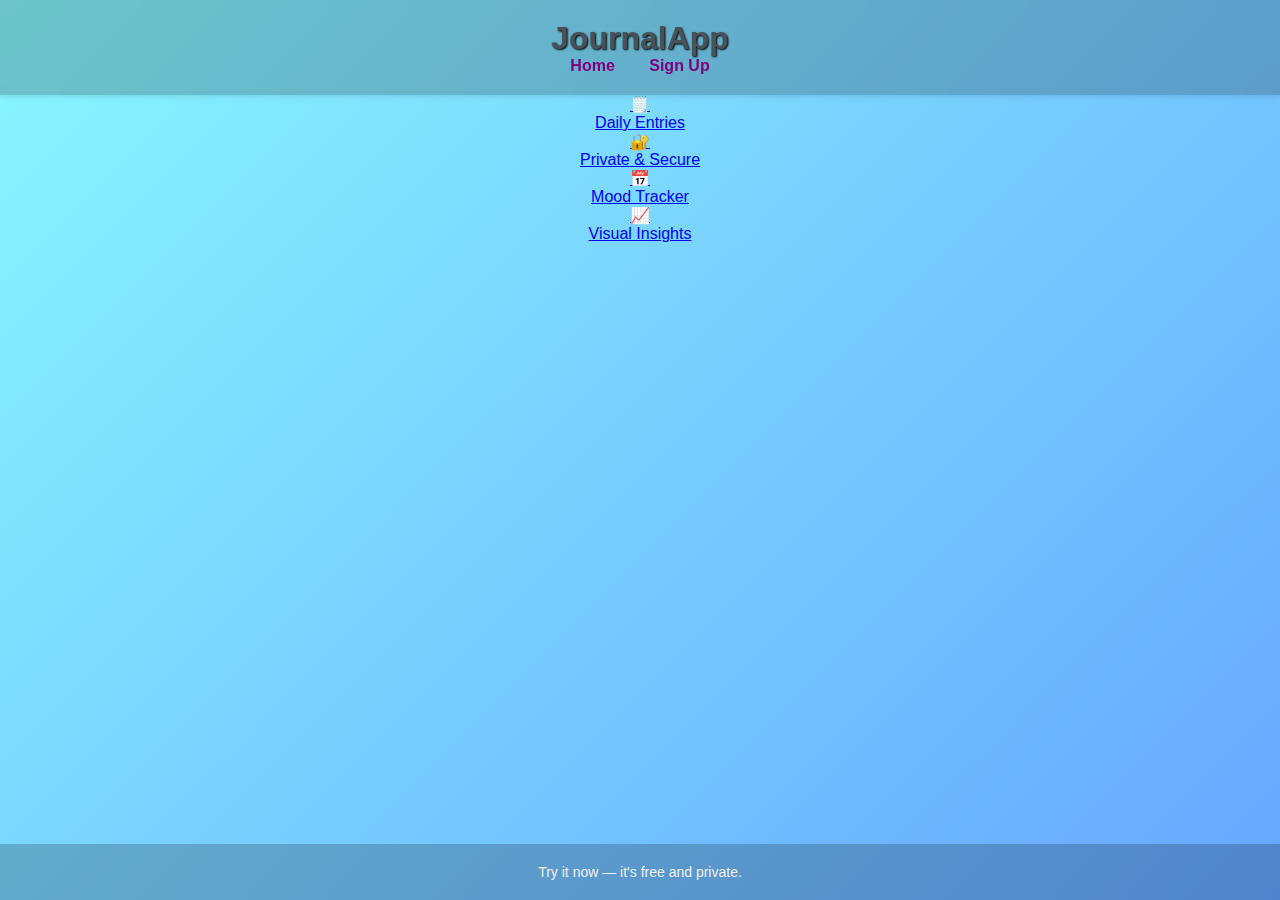
<file: features.html>
<!DOCTYPE html>
<html lang="en">
<head>
  <meta charset="UTF-8" />
  <title>Features – JournalApp</title>
  <link rel="stylesheet" href="style.css" />
</head>
<body>
  <header>
    <div class="logo">JournalApp</div>
    <nav>
      <a href="index.html">Home</a>
      <a href="signup.html">Sign Up</a>
    </nav>
  </header>
  <a href="dailyentries.html" class="feature">
    <p class="icon">🗒️</p>
    <p class="feature-text">Daily Entries</p>
  </a>
  <a href="privatesecure.html" class="feature">
    <p class="icon">🔐</p>
    <p class="feature-text">Private & Secure</p>
  </a>
  <a href="moodtracker.html" class="feature">
    <p class="icon">📅</p>
    <p class="feature-text">Mood Tracker</p>
  </a>
  <a href="visualinsights.html" class="feature">
    <p class="icon">📈</p>
    <p class="feature-text">Visual Insights</p>
  </a>
  

  <footer>
    Try it now — it's free and private.
  </footer>
</body>
</html>
</file>
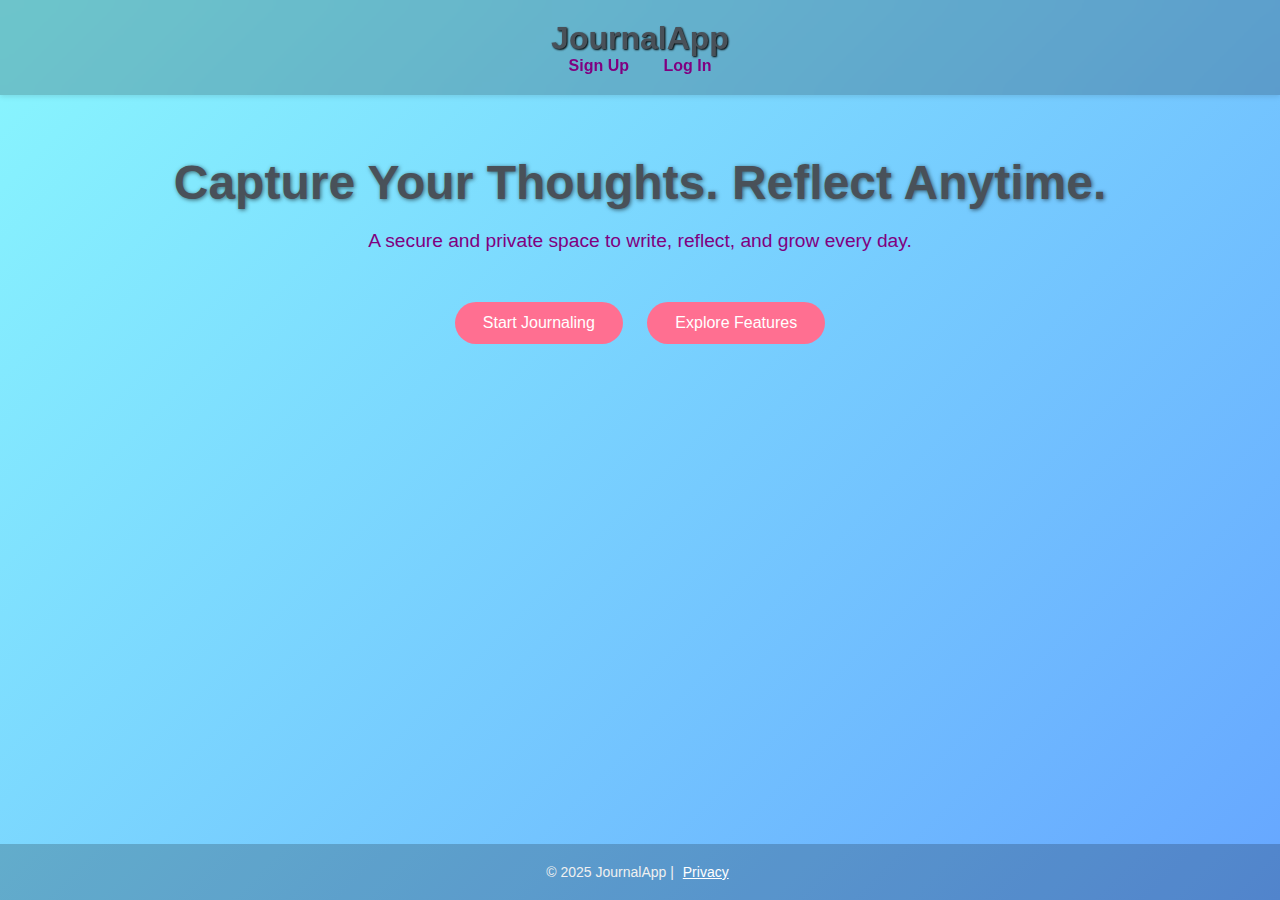
<file: home.html>
<!-- index.html -->
<!DOCTYPE html>
<html lang="en">
<head>
  <meta charset="UTF-8" />
  <meta name="viewport" content="width=device-width, initial-scale=1.0"/>
  <title>Journal App</title>
  <link rel="stylesheet" href="style.css" />
</head>
<body>

  <header>
    <div class="logo">JournalApp</div>
    <nav>
      <a href="signup.html">Sign Up</a>
      <a href="login.html">Log In</a>
    </nav>
  </header>

  <section class="hero">
    <h1>Capture Your Thoughts. Reflect Anytime.</h1>
    <p>A secure and private space to write, reflect, and grow every day.</p>
    <a href="jounal.html"><button>Start Journaling</button></a>
    <a href="features.html"><button>Explore Features</button></a>
  </section>

  <section class="features">
    <!-- Features as before -->
  </section>

  <footer>
    © 2025 JournalApp | <a href="privacy.html">Privacy</a> 
  </footer>

</body>
</html>
</file>
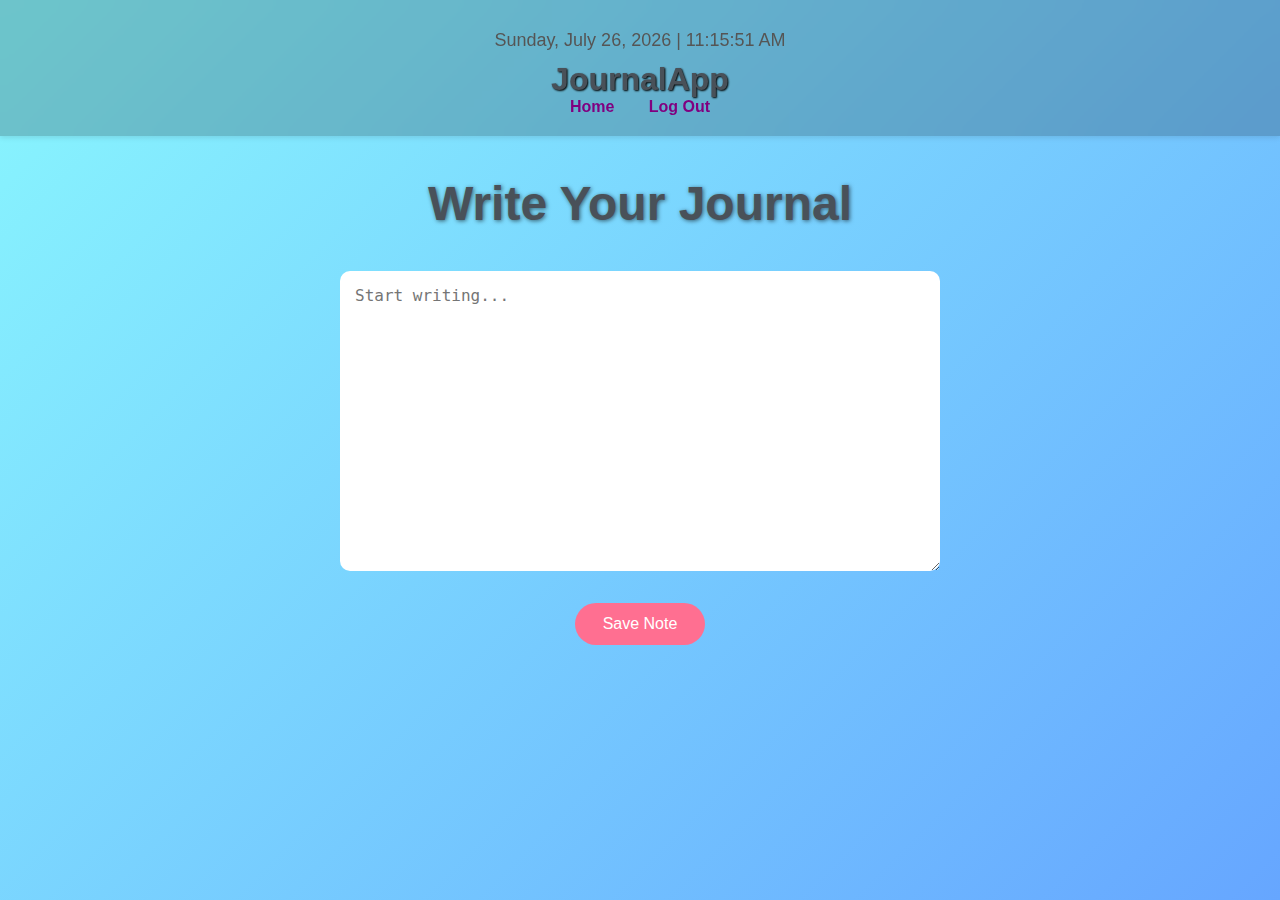
<file: journal.html>
<!DOCTYPE html>
<html lang="en">

<head>
  <meta charset="UTF-8" />
  <meta name="viewport" content="width=device-width, initial-scale=1.0" />
  <title>My Journal</title>
  <link rel="stylesheet" href="style.css" />
</head>
<style>
  .floating-icons {
    position: fixed;
    bottom: 20px;
    right: 20px;
    display: flex;
    flex-direction: column;
    gap: 10px;
    z-index: 1000;
  }

  .floating-icons img {
    width: 40px;
    height: 40px;
    border-radius: 8px;
    object-fit: cover;
    cursor: pointer;
    box-shadow: 0 2px 6px rgba(0, 0, 0, 0.2);
    transition: transform 0.2s ease;
  }

  .floating-icons img:hover {
    transform: scale(1.1);
  }
</style>

<body>
  <header>

    <div class="datetime" id="datetime">Loading date and time...</div>

    <div class="logo">JournalApp</div>
    <nav>
      <a href="index.html">Home</a>
      <a href="\index.html" onclick="logout()">Log Out</a>
    </nav>
  </header>

  <main style="padding: 40px;">
    <h2>Write Your Journal</h2>
    <textarea placeholder="Start writing..." rows="20" style="width:100%; font-size:16px;"></textarea>
    <br /><br />
    <button onclick="saveNote()">Save Note</button>
    <div id="savedNotes" class="notes-grid" style="margin-top: 30px;"></div>


  </main>
  <script>
    function logout() {
      localStorage.clear(); // Or sessionStorage.clear(); if you're using that
      window.location.href = "index.html"; // Redirect to home page after logout
    }
  </script>

  <script>
    function updateDateTime() {
      const now = new Date();
      const options = { weekday: 'long', year: 'numeric', month: 'long', day: 'numeric' };
      const dateStr = now.toLocaleDateString(undefined, options);
      const timeStr = now.toLocaleTimeString();
      document.getElementById('datetime').textContent = `${dateStr} | ${timeStr}`;
    }

    updateDateTime();
    setInterval(updateDateTime, 1000); 
  </script>
  <script>
    function saveNote() {
      const note = document.querySelector("textarea").value.trim();
      if (!note) {
        alert("Note is empty!");
        return;
      }

      const now = new Date();
      const timestamp = now.toLocaleString();
      const savedNotes = JSON.parse(localStorage.getItem("notes") || "[]");

      savedNotes.push({ text: note, time: timestamp });
      localStorage.setItem("notes", JSON.stringify(savedNotes));

      alert("Note saved!");
      displayNotes();
      document.querySelector("textarea").value = ""; // Clear textarea
    }

    function displayNotes() {
      const savedNotes = JSON.parse(localStorage.getItem("notes") || "[]");
      const container = document.getElementById("savedNotes");
      container.innerHTML = "<h3>Saved Notes</h3>";

      savedNotes.forEach((note, index) => {
        const noteDiv = document.createElement("div");
        noteDiv.className = "note-card";
        noteDiv.innerHTML = `
        <strong>${note.time}</strong><br>${note.text}
        <br><br>
        <button onclick="deleteNote(${index})" style="margin-top: 10px;">Delete</button>
      `;
        container.appendChild(noteDiv);
      });
    }
    function deleteNote(index) {
      const savedNotes = JSON.parse(localStorage.getItem("notes") || "[]");
      savedNotes.splice(index, 1); // Remove the note at given index
      localStorage.setItem("notes", JSON.stringify(savedNotes));
      displayNotes();
    }


  </script>

</body>

</html>
</file>
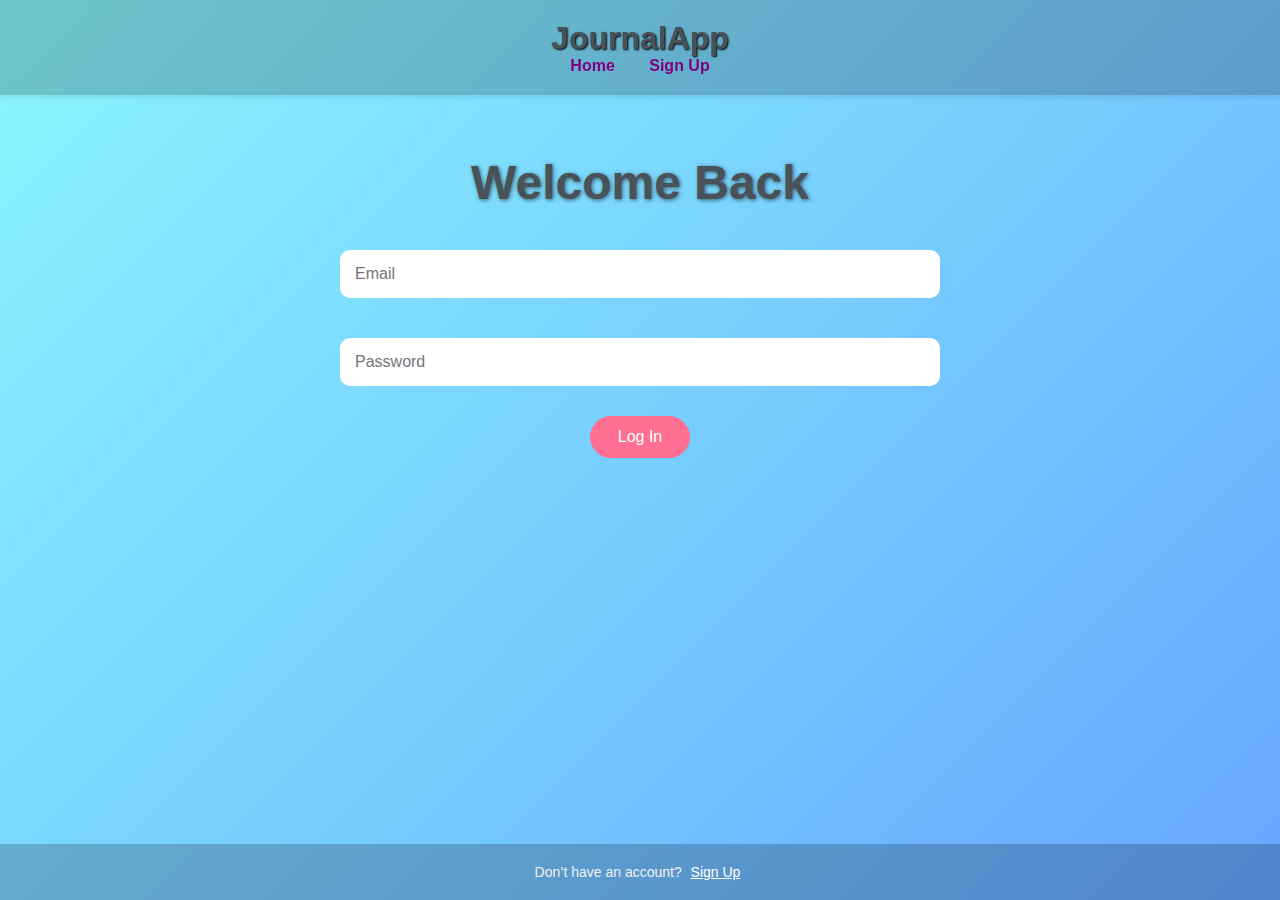
<file: login.html>
<!DOCTYPE html>
<html lang="en">
<head>
  <meta charset="UTF-8" />
  <title>Log In – JournalApp</title>
  <link rel="stylesheet" href="style.css" />
</head>
<body>
  <header>
    <div class="logo">JournalApp</div>
    <nav>
      <a href="index.html">Home</a>
      <a href="signup.html">Sign Up</a>
    </nav>
  </header>

  <main>
    <h2>Welcome Back</h2>
    <form>
      <input type="email" placeholder="Email" required />
      <input type="password" placeholder="Password" required />
      <button type="submit">Log In</button>
    </form>
  </main>

  <footer>
    Don’t have an account? <a href="signup.html">Sign Up</a>
  </footer>
</body>
</html>
</file>
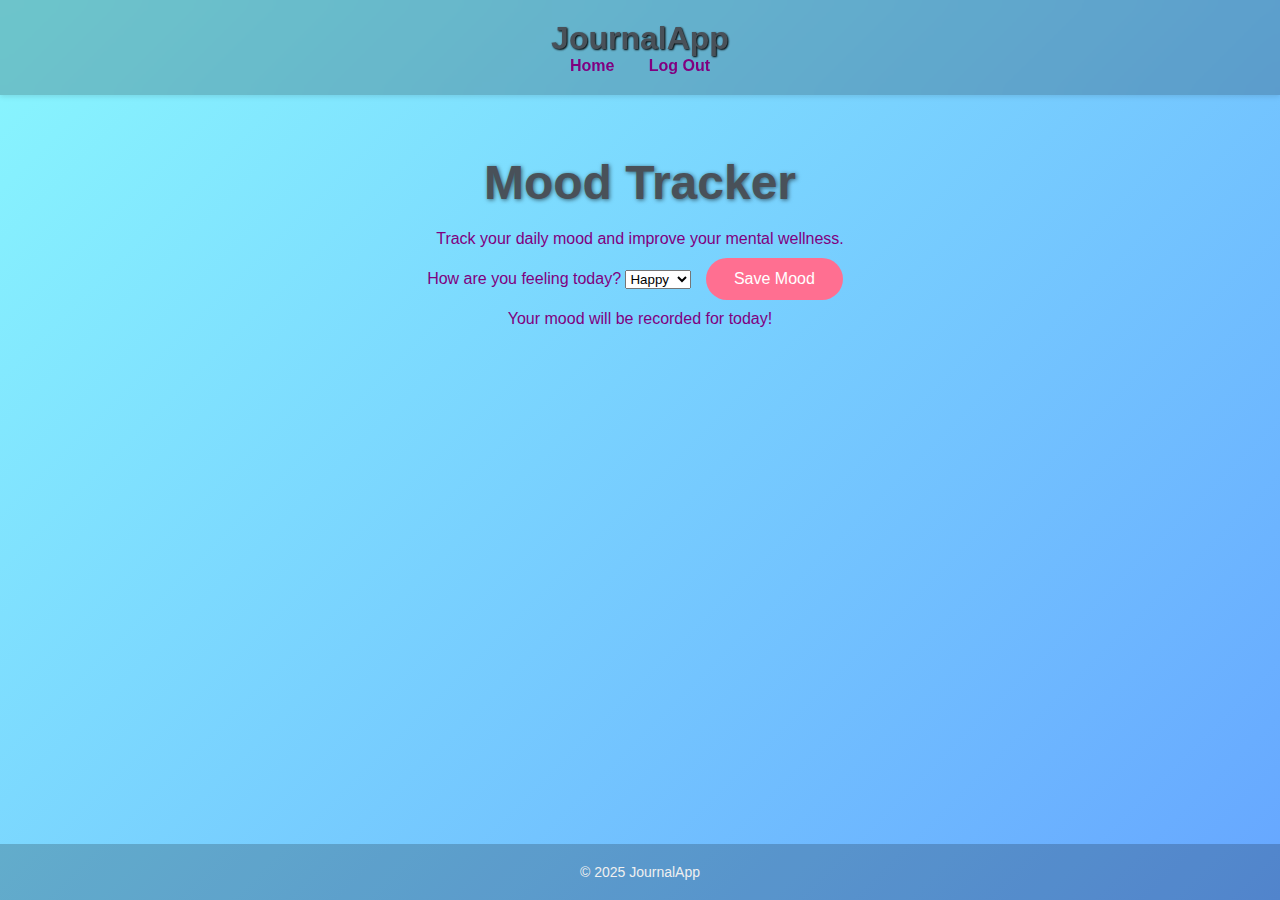
<file: moodtracker.html>
<!DOCTYPE html>
<html lang="en">
<head>
  <meta charset="UTF-8" />
  <meta name="viewport" content="width=device-width, initial-scale=1.0" />
  <title>Mood Tracker</title>
  <link rel="stylesheet" href="style.css" />
</head>
<body>
  <header>
    <div class="logo">JournalApp</div>
    <nav>
      <a href="index.html">Home</a>
      <a href="login.html">Log Out</a>
    </nav>
  </header>

  <main>
    <h2>Mood Tracker</h2>
    <p>Track your daily mood and improve your mental wellness.</p>
    <label for="mood">How are you feeling today?</label>
    <select id="mood" name="mood">
      <option value="happy">Happy</option>
      <option value="sad">Sad</option>
      <option value="neutral">Neutral</option>
      <option value="angry">Angry</option>
      <option value="excited">Excited</option>
    </select>
    <button onclick="alert('Mood Saved!')">Save Mood</button>
    <p>Your mood will be recorded for today!</p>
  </main>

  <footer>
    <p>&copy; 2025 JournalApp</p>
  </footer>
</body>
</html>
</file>
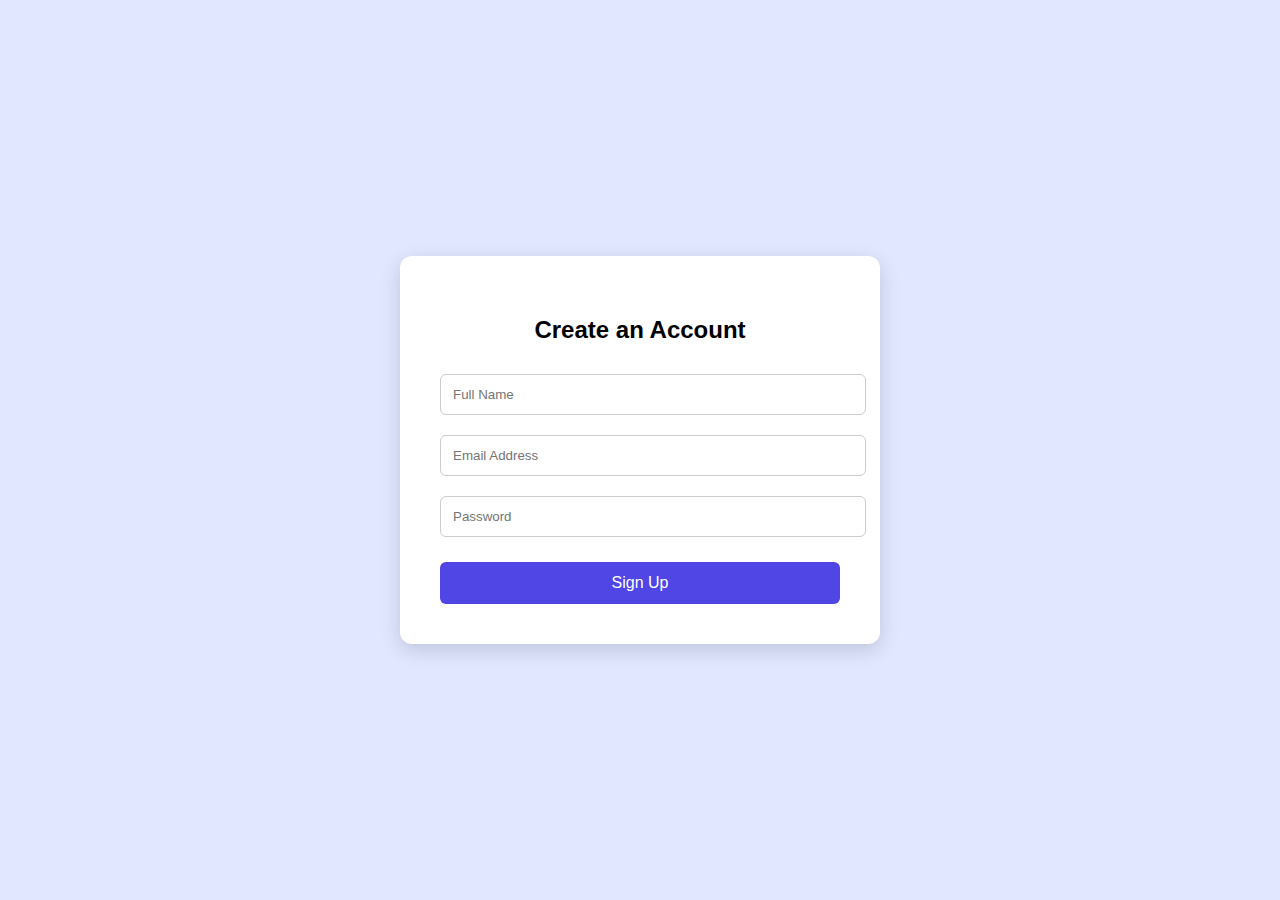
<file: signup.html>
<!DOCTYPE html>
<html lang="en">
<head>
    <meta charset="UTF-8">
    <title>Sign Up</title>
    <style>
        body {
            margin: 0;
            height: 100vh;
            display: flex;
            justify-content: center;
            align-items: center;
            background-color: #e0e7ff;
            font-family: Arial, sans-serif;
        }

        .signup-box {
            background-color: white;
            padding: 40px;
            border-radius: 12px;
            box-shadow: 0 6px 20px rgba(0, 0, 0, 0.15);
            text-align: center;
            width: 100%;
            max-width: 400px;
        }

        .signup-box h2 {
            margin-bottom: 20px;
        }

        .signup-box input[type="text"],
        .signup-box input[type="email"],
        .signup-box input[type="password"] {
            width: 100%;
            padding: 12px;
            margin: 10px 0;
            border: 1px solid #ccc;
            border-radius: 6px;
        }

        .signup-box button {
            width: 100%;
            padding: 12px;
            margin-top: 15px;
            background-color: #4f46e5;
            color: white;
            border: none;
            border-radius: 6px;
            font-size: 16px;
            cursor: pointer;
        }

        .signup-box button:hover {
            background-color: #4338ca;
        }
    </style>
</head>
<body>
    <div class="signup-box">
        <h2>Create an Account</h2>
        <form id="signupForm">
            <input type="text" placeholder="Full Name" required>
            <input type="email" placeholder="Email Address" required>
            <input type="password" placeholder="Password" required>
            <button type="submit">Sign Up</button>
        </form>
    </div>

    <script>
        document.getElementById("signupForm").addEventListener("submit", function(event) {
            event.preventDefault(); 
            window.location.href = "journal.html"; 
        });
    </script>
</body>
</html>
</file>
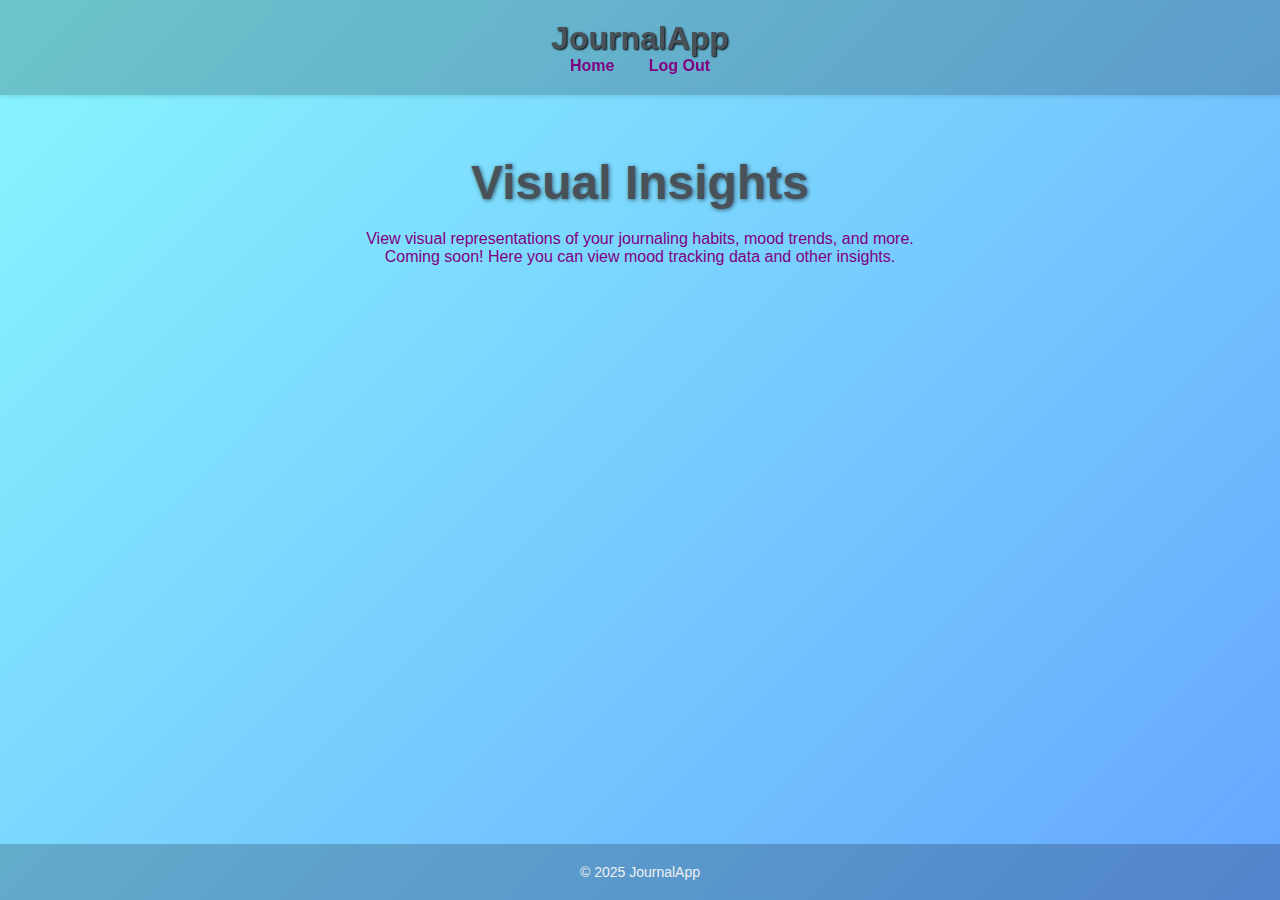
<file: visualinsights.html>
<!DOCTYPE html>
<html lang="en">
<head>
  <meta charset="UTF-8" />
  <meta name="viewport" content="width=device-width, initial-scale=1.0" />
  <title>Visual Insights</title>
  <link rel="stylesheet" href="style.css" />

</head>
<body>
  <header>
    <div class="logo">JournalApp</div>
    <nav>
      <a href="index.html">Home</a>
      <a href="login.html">Log Out</a>
    </nav>
  </header>

  <main>
    <h2>Visual Insights</h2>
    <p>View visual representations of your journaling habits, mood trends, and more.</p>

    <div id="charts">
      <p>Coming soon! Here you can view mood tracking data and other insights.</p>
   
    </div>
  </main>

  <footer>
    <p>&copy; 2025 JournalApp</p>
  </footer>


</body>
</html>
</file>
<file: style.css>
* {
    margin: 0;
    padding: 0;
    box-sizing: border-box;
  }
  
  body {
    font-family: 'Segoe UI', sans-serif;
    text-align: center;
    color: #800080;
    background: linear-gradient(135deg, #89f7fe, #66a6ff);
    min-height: 100vh;
    display: flex;
    flex-direction: column;
  }
  
  header {
    background: rgba(0, 0, 0, 0.2);
    padding: 20px;
    backdrop-filter: blur(10px);
    box-shadow: 0 2px 5px rgba(0,0,0,0.1);
  }
  
  .logo {
    font-size: 32px;
    font-weight: bold;
    color:#495159 ;
    text-shadow: 1px 1px 2px #000;
  }
  
  nav a {
    margin: 0 15px;
    color:#800080;
    font-weight: bold;
    text-decoration: none;
    transition: color 0.3s;
  }
  
  nav a:hover {
    color: #ffea00;
  }
  
  .hero, main, section {
    padding: 60px 20px;
  }
  .datetime {
    margin: 10px 0;
    font-size: 18px;
    color: #555;
}
.floating-icons {
    position: fixed;
    bottom: 20px;
    right: 20px;
    display: flex;
    flex-direction: column;
    gap: 10px;
}

.floating-icons img {
    width: 60px;
    height: 60px;
    cursor: pointer;
    transition: transform 0.2s;
}

.floating-icons img:hover {
    transform: scale(1.1);
}
  
  .hero h1, main h2 {
    font-size: 3em;
    margin-bottom: 20px;
    color: #495159;
    text-shadow: 1px 1px 4px #00000090;
  }
  
  .hero p {
    font-size: 1.2em;
    margin-bottom: 40px;
    color: #800080;
  }
  
  button {
    padding: 12px 28px;
    background: #ff6f91;
    color: #fff;
    font-size: 16px;
    border: none;
    border-radius: 30px;
    margin: 10px;
    cursor: pointer;
    transition: background 0.3s, transform 0.2s;
  }
  
  button:hover {
    background: #ff3e6c;
    transform: scale(1.05);
  }
  
  textarea, input[type="email"], input[type="password"] {
    width: 80%;
    max-width: 600px;
    padding: 15px;
    border-radius: 10px;
    border: none;
    font-size: 16px;
    margin-top: 20px;
    color: #333;
  }
  
  textarea {
    height: 300px;
    resize: vertical;
  }
  
  form {
    display: flex;
    flex-direction: column;
    align-items: center;
    gap: 20px;
  }
  
  footer {
    background: rgba(0,0,0,0.2);
    padding: 20px;
    font-size: 14px;
    margin-top: auto;
    color: #f0f0f0;
  }
  
  footer a {
    color: #ffffff;
    text-decoration: underline;
    margin: 0 5px;
  }
  .notes-grid {
    display: flex;
    flex-wrap: wrap;
    gap: 20px;
  }
  
  .notes-grid div {
    flex: 1 1 300px;
    max-width: 300px;
    background: #f9f9f9;
    box-shadow: 0 2px 5px rgba(0,0,0,0.1);
    border-radius: 5px;
    padding: 10px;
    box-sizing: border-box;
  }
</file>
